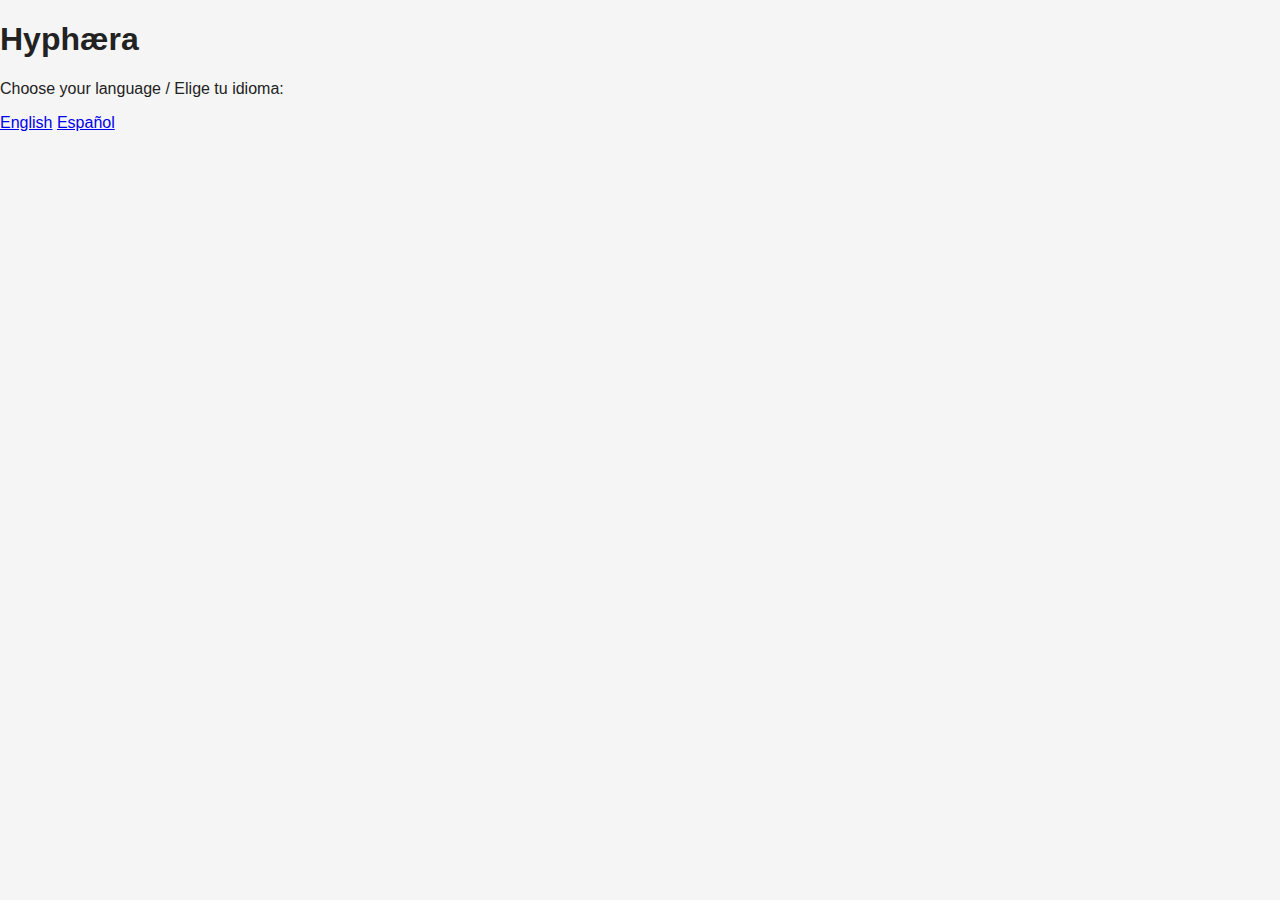
<file: index.html>
<!DOCTYPE html>
<html lang="en">
<head>
  <meta charset="UTF-8" />
  <meta name="viewport" content="width=device-width, initial-scale=1.0" />
  <title>Hyphæra</title>
  <link rel="stylesheet" href="style.css" />
</head>
<body>
  <div class="container">
    <h1>Hyphæra</h1>
    <p>Choose your language / Elige tu idioma:</p>
    <div class="buttons">
      <a href="en.html">English</a>
      <a href="es.html">Español</a>
    </div>
  </div>
</body>
</html>
</file>
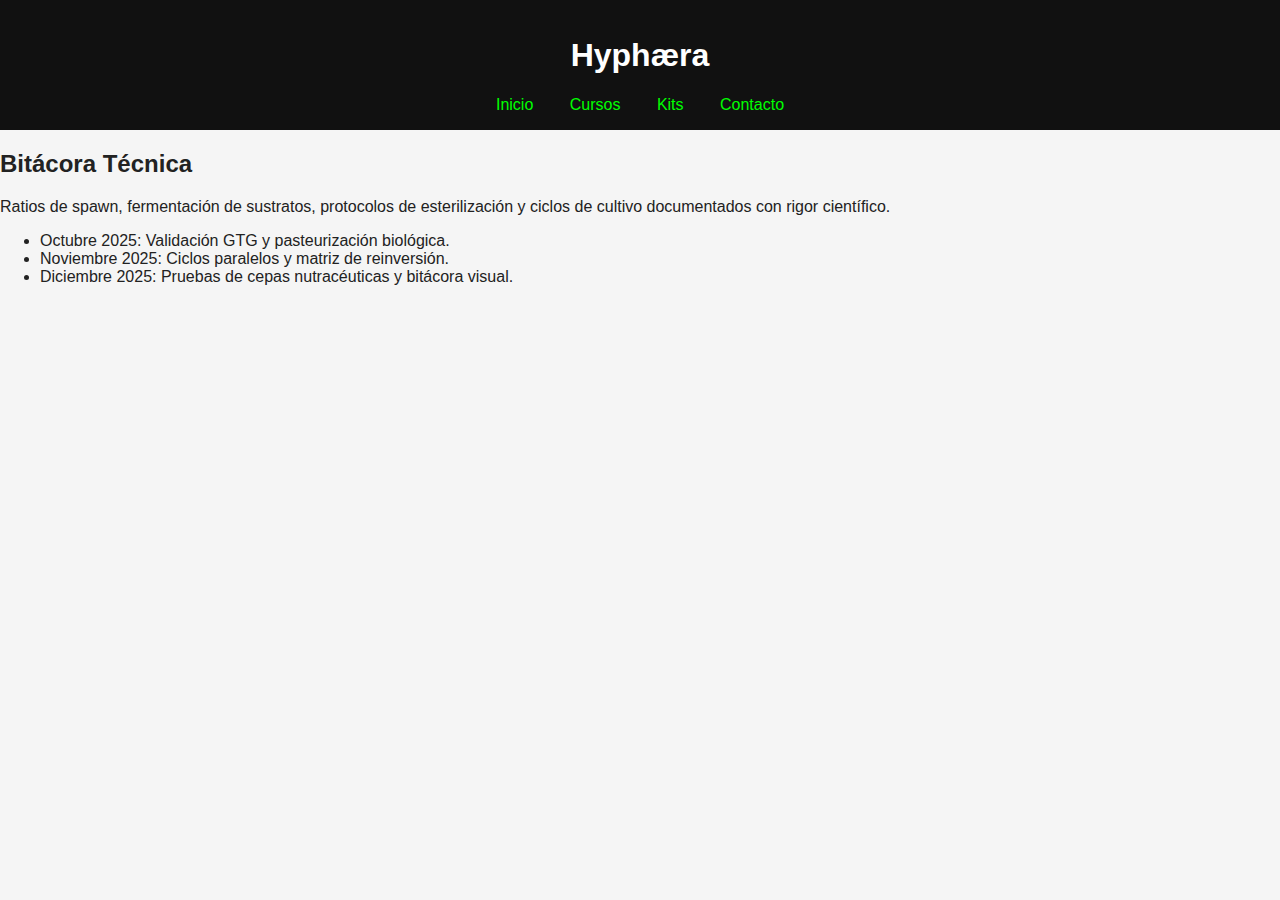
<file: bitacora.html>
<!DOCTYPE html>
<html lang="es">
<head>
  <meta charset="UTF-8" />
  <title>Bitácora - Hyphæra</title>
  <link rel="stylesheet" href="style.css" />
</head>
<body>
  <header>
    <h1>Hyphæra</h1>
    <nav>
      <a href="es.html">Inicio</a>
      <a href="cursos.html">Cursos</a>
      <a href="kits.html">Kits</a>
      <a href="contacto.html">Contacto</a>
    </nav>
  </header>
  <main>
    <h2>Bitácora Técnica</h2>
    <p>Ratios de spawn, fermentación de sustratos, protocolos de esterilización y ciclos de cultivo documentados con rigor científico.</p>
    <ul>
      <li>Octubre 2025: Validación GTG y pasteurización biológica.</li>
      <li>Noviembre 2025: Ciclos paralelos y matriz de reinversión.</li>
      <li>Diciembre 2025: Pruebas de cepas nutracéuticas y bitácora visual.</li>
    </ul>
  </main>
</body>
</html>
</file>
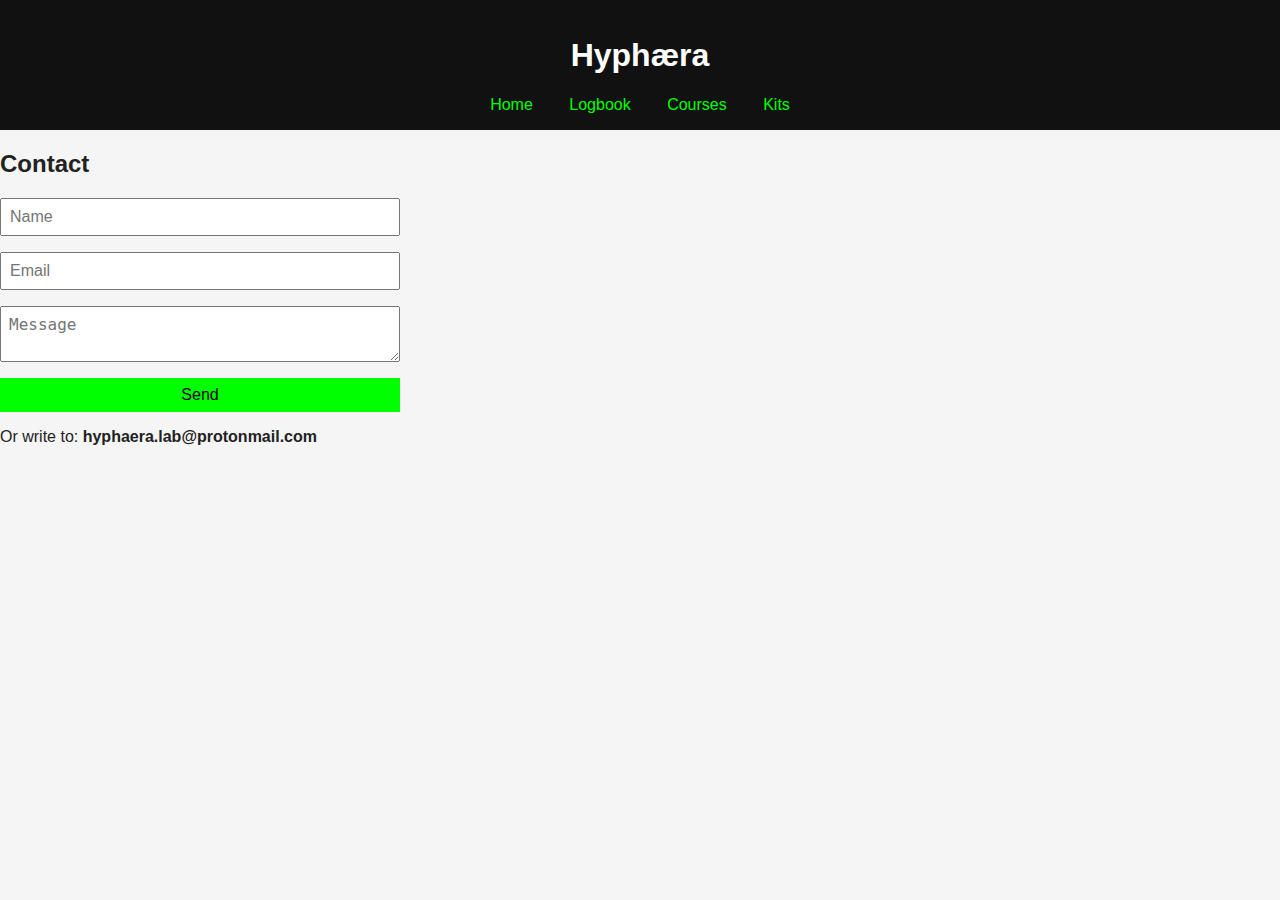
<file: contact.html>
<!DOCTYPE html>
<html lang="en">
<head>
  <meta charset="UTF-8" />
  <meta name="viewport" content="width=device-width, initial-scale=1.0" />
  <title>Contact - Hyphæra</title>
  <link rel="stylesheet" href="style.css" />
</head>
<body>
  <header>
    <h1>Hyphæra</h1>
    <nav>
      <a href="en.html">Home</a>
      <a href="logbook.html">Logbook</a>
      <a href="courses.html">Courses</a>
      <a href="kits.html">Kits</a>
    </nav>
  </header>
  <main>
    <h2>Contact</h2>
    <form action="https://formspree.io/f/mnnoqbdp" method="POST">
      <input type="text" name="name" placeholder="Name" required />
      <input type="email" name="email" placeholder="Email" required />
      <textarea name="message" placeholder="Message" required></textarea>
      <button type="submit">Send</button>
    </form>
    <p>Or write to: <strong>hyphaera.lab@protonmail.com</strong></p>
  </main>
</body>
</html>
</file>
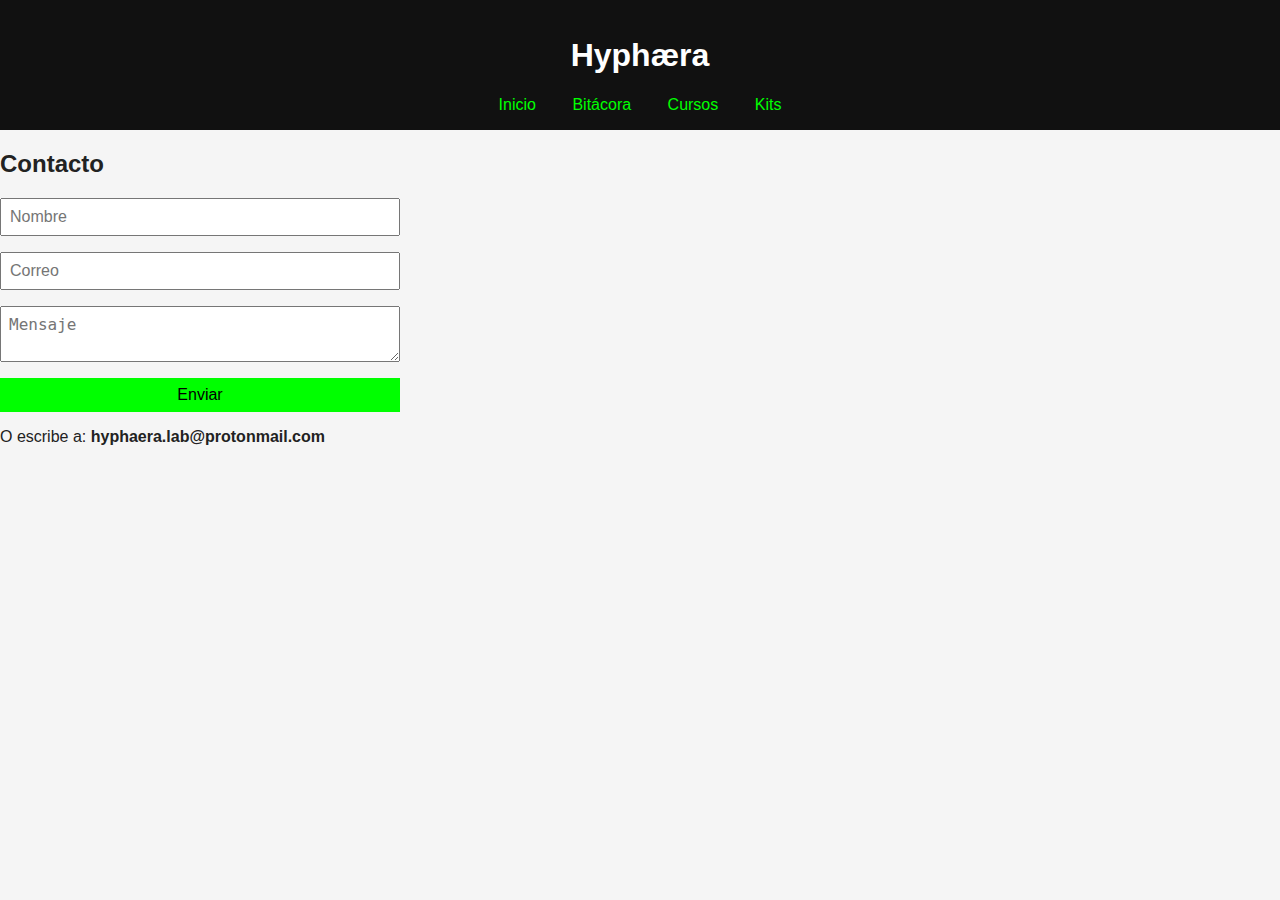
<file: contacto.html>
<!DOCTYPE html>
<html lang="es">
<head>
  <meta charset="UTF-8" />
  <title>Contacto - Hyphæra</title>
  <link rel="stylesheet" href="style.css" />
</head>
<body>
  <header>
    <h1>Hyphæra</h1>
    <nav>
      <a href="es.html">Inicio</a>
      <a href="bitacora.html">Bitácora</a>
      <a href="cursos.html">Cursos</a>
      <a href="kits.html">Kits</a>
    </nav>
  </header>
  <main>
    <h2>Contacto</h2>
    <form action="https://formspree.io/f/mnnoqbdp" method="POST">
      <input type="text" name="name" placeholder="Nombre" required />
      <input type="email" name="email" placeholder="Correo" required />
      <textarea name="message" placeholder="Mensaje" required></textarea>
      <button type="submit">Enviar</button>
    </form>
    <p>O escribe a: <strong>hyphaera.lab@protonmail.com</strong></p>
  </main>
</body>
</html>
</file>
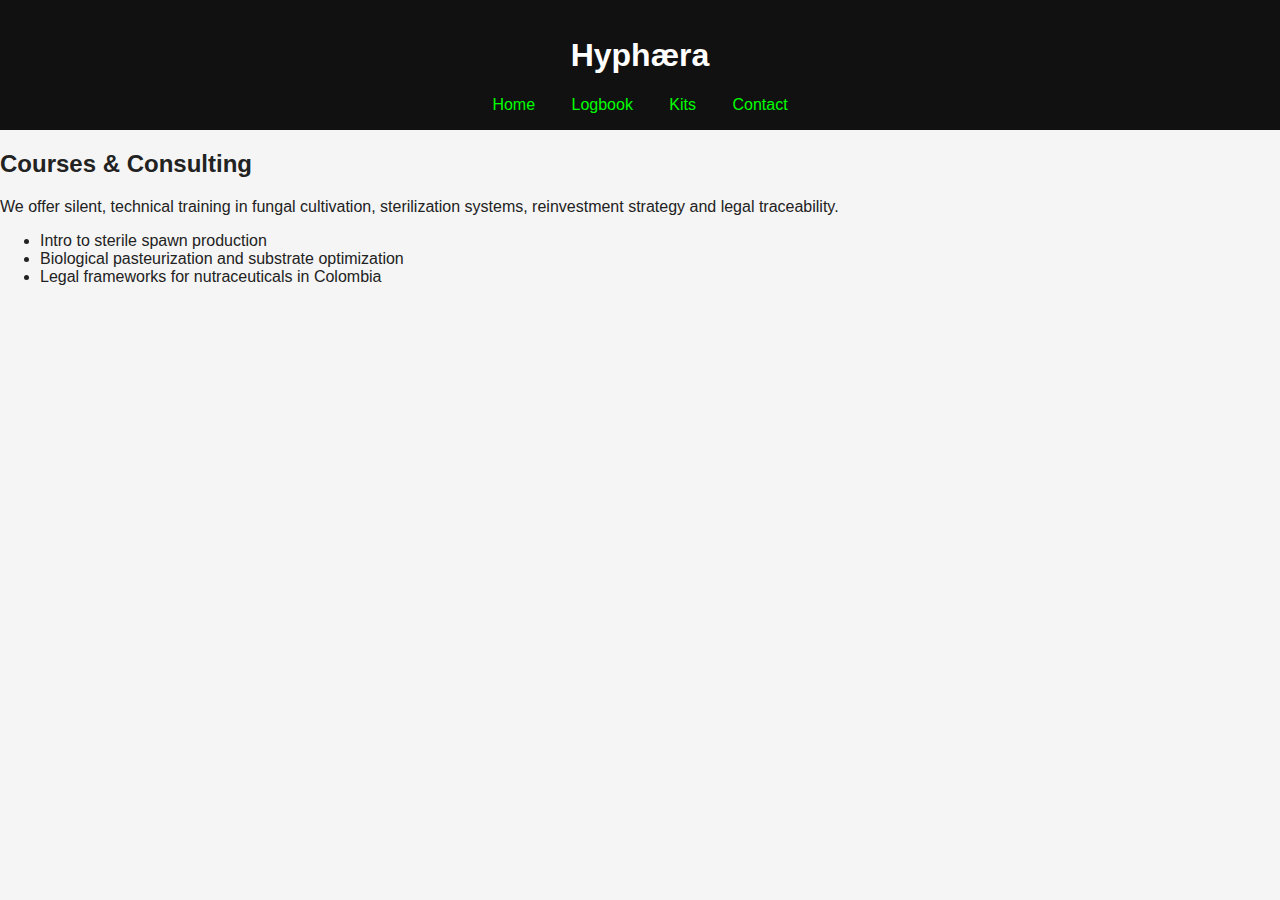
<file: courses.html>
<!DOCTYPE html>
<html lang="en">
<head>
  <meta charset="UTF-8" />
  <title>Courses - Hyphæra</title>
  <link rel="stylesheet" href="style.css" />
</head>
<body>
  <header>
    <h1>Hyphæra</h1>
    <nav>
      <a href="en.html">Home</a>
      <a href="logbook.html">Logbook</a>
      <a href="kits.html">Kits</a>
      <a href="contact.html">Contact</a>
    </nav>
  </header>
  <main>
    <h2>Courses & Consulting</h2>
    <p>We offer silent, technical training in fungal cultivation, sterilization systems, reinvestment strategy and legal traceability.</p>
    <ul>
      <li>Intro to sterile spawn production</li>
      <li>Biological pasteurization and substrate optimization</li>
      <li>Legal frameworks for nutraceuticals in Colombia</li>
    </ul>
  </main>
</body>
</html>
</file>
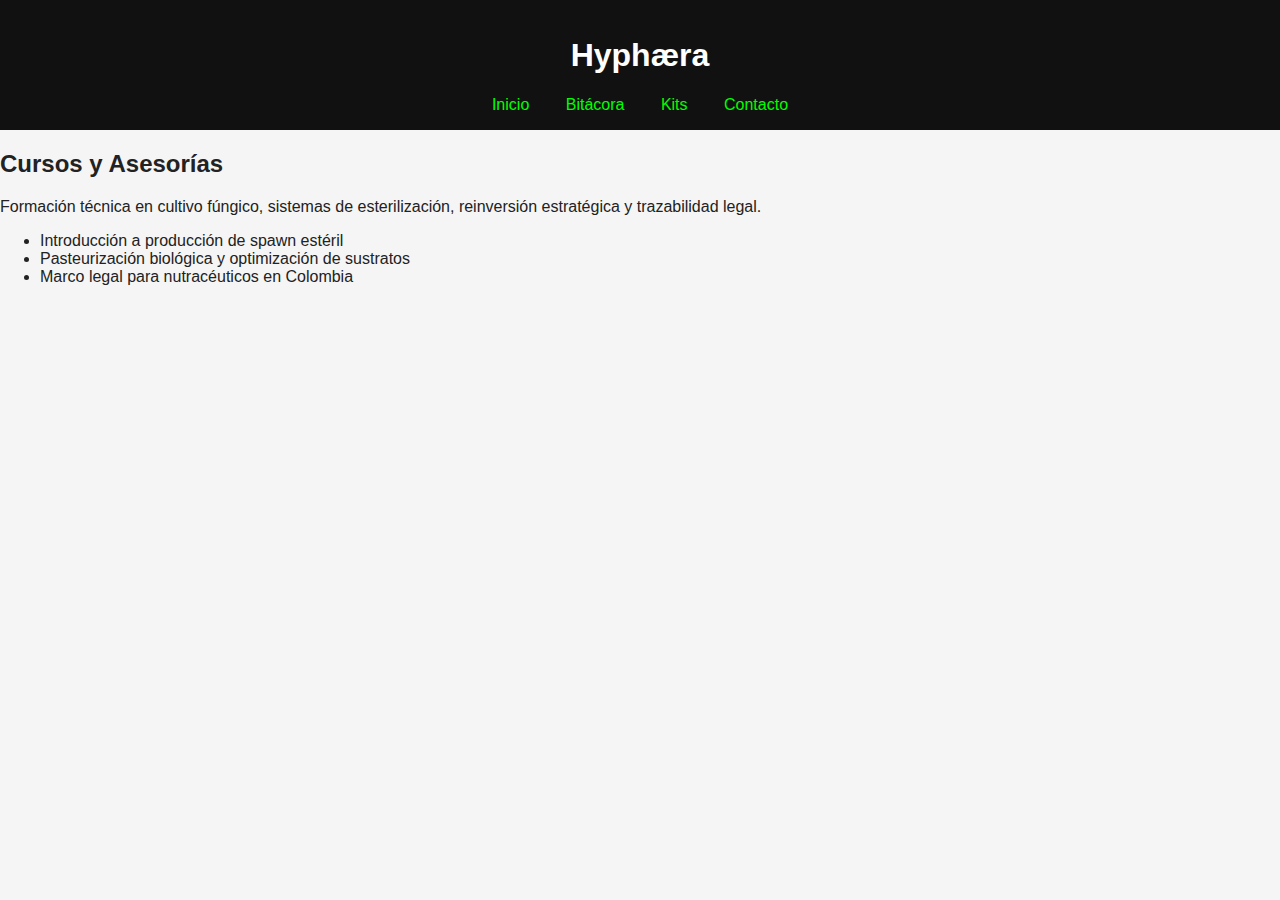
<file: cursos.html>
<!DOCTYPE html>
<html lang="es">
<head>
  <meta charset="UTF-8" />
  <title>Cursos - Hyphæra</title>
  <link rel="stylesheet" href="style.css" />
</head>
<body>
  <header>
    <h1>Hyphæra</h1>
    <nav>
      <a href="es.html">Inicio</a>
      <a href="bitacora.html">Bitácora</a>
      <a href="kits.html">Kits</a>
      <a href="contacto.html">Contacto</a>
    </nav>
  </header>
  <main>
    <h2>Cursos y Asesorías</h2>
    <p>Formación técnica en cultivo fúngico, sistemas de esterilización, reinversión estratégica y trazabilidad legal.</p>
    <ul>
      <li>Introducción a producción de spawn estéril</li>
      <li>Pasteurización biológica y optimización de sustratos</li>
      <li>Marco legal para nutracéuticos en Colombia</li>
    </ul>
  </main>
</body>
</html>
</file>
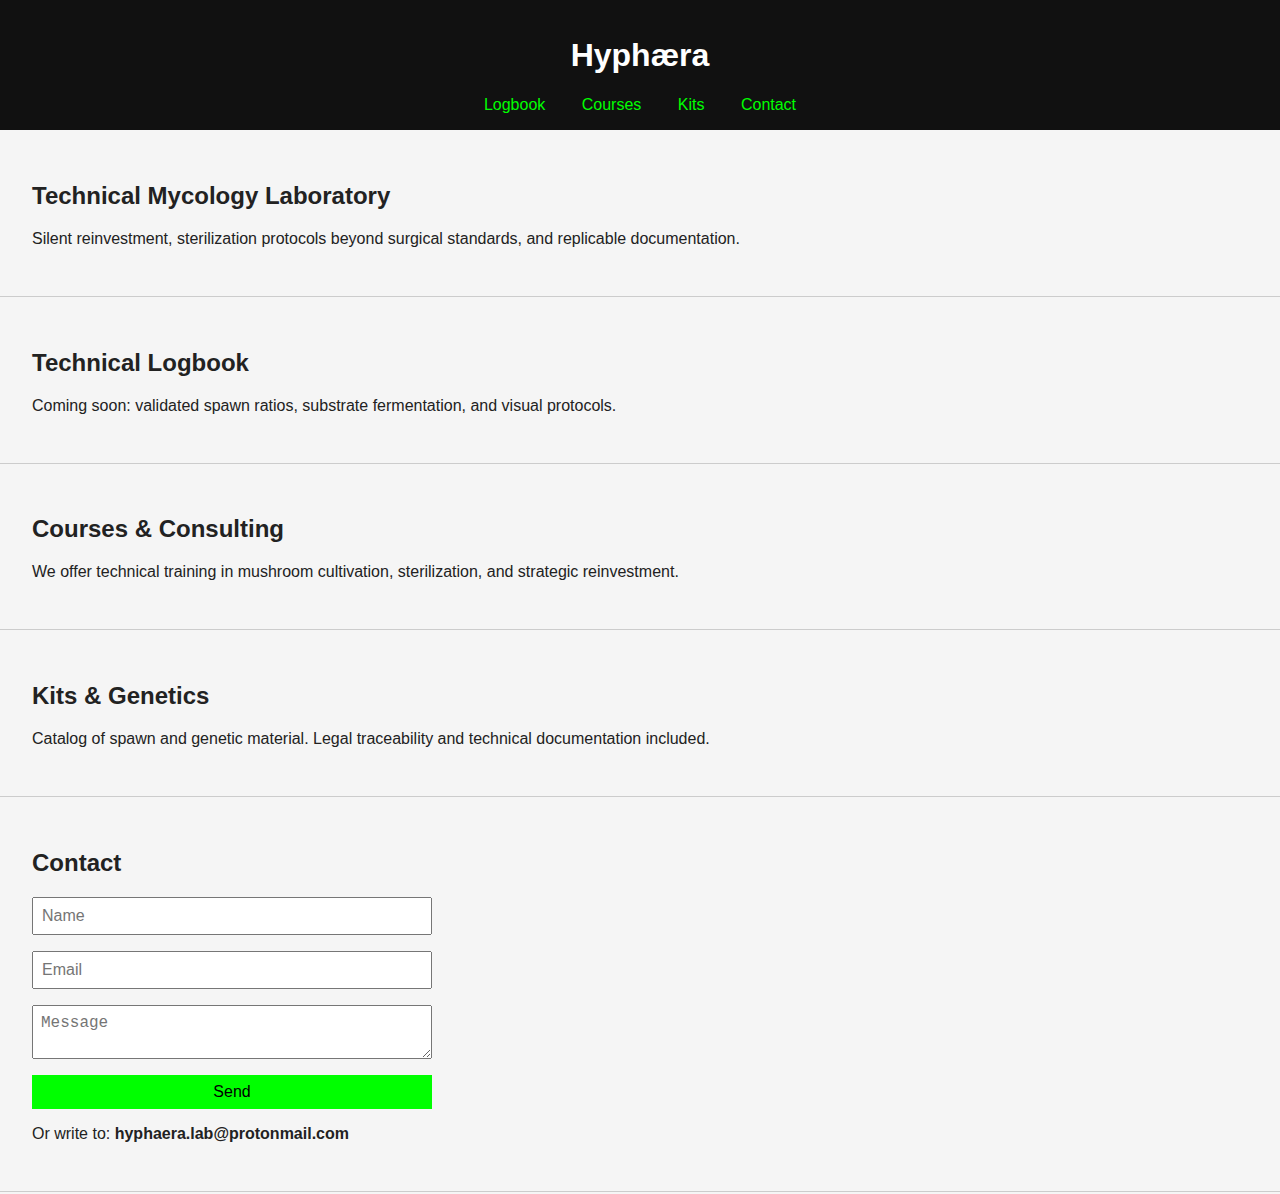
<file: en.html>
<!DOCTYPE html>
<html lang="en">
<head>
  <meta charset="UTF-8" />
  <meta name="viewport" content="width=device-width, initial-scale=1.0" />
  <title>Hyphæra - Technical Mycology Lab</title>
  <link rel="stylesheet" href="style.css" />
</head>
<body>
  <header>
    <h1>Hyphæra</h1>
    <nav>
      <a href="#logbook">Logbook</a>
      <a href="#courses">Courses</a>
      <a href="#kits">Kits</a>
      <a href="#contact">Contact</a>
    </nav>
  </header>

  <section id="intro">
    <h2>Technical Mycology Laboratory</h2>
    <p>Silent reinvestment, sterilization protocols beyond surgical standards, and replicable documentation.</p>
  </section>

  <section id="logbook">
    <h2>Technical Logbook</h2>
    <p>Coming soon: validated spawn ratios, substrate fermentation, and visual protocols.</p>
  </section>

  <section id="courses">
    <h2>Courses & Consulting</h2>
    <p>We offer technical training in mushroom cultivation, sterilization, and strategic reinvestment.</p>
  </section>

  <section id="kits">
    <h2>Kits & Genetics</h2>
    <p>Catalog of spawn and genetic material. Legal traceability and technical documentation included.</p>
  </section>

  <section id="contact">
    <h2>Contact</h2>
    <form action="https://formspree.io/f/tu-form-id" method="POST">
      <input type="text" name="name" placeholder="Name" required />
      <input type="email" name="email" placeholder="Email" required />
      <textarea name="message" placeholder="Message" required></textarea>
      <button type="submit">Send</button>
    </form>
    <p>Or write to: <strong>hyphaera.lab@protonmail.com</strong></p>
  </section>
</body>
</html>
</file>
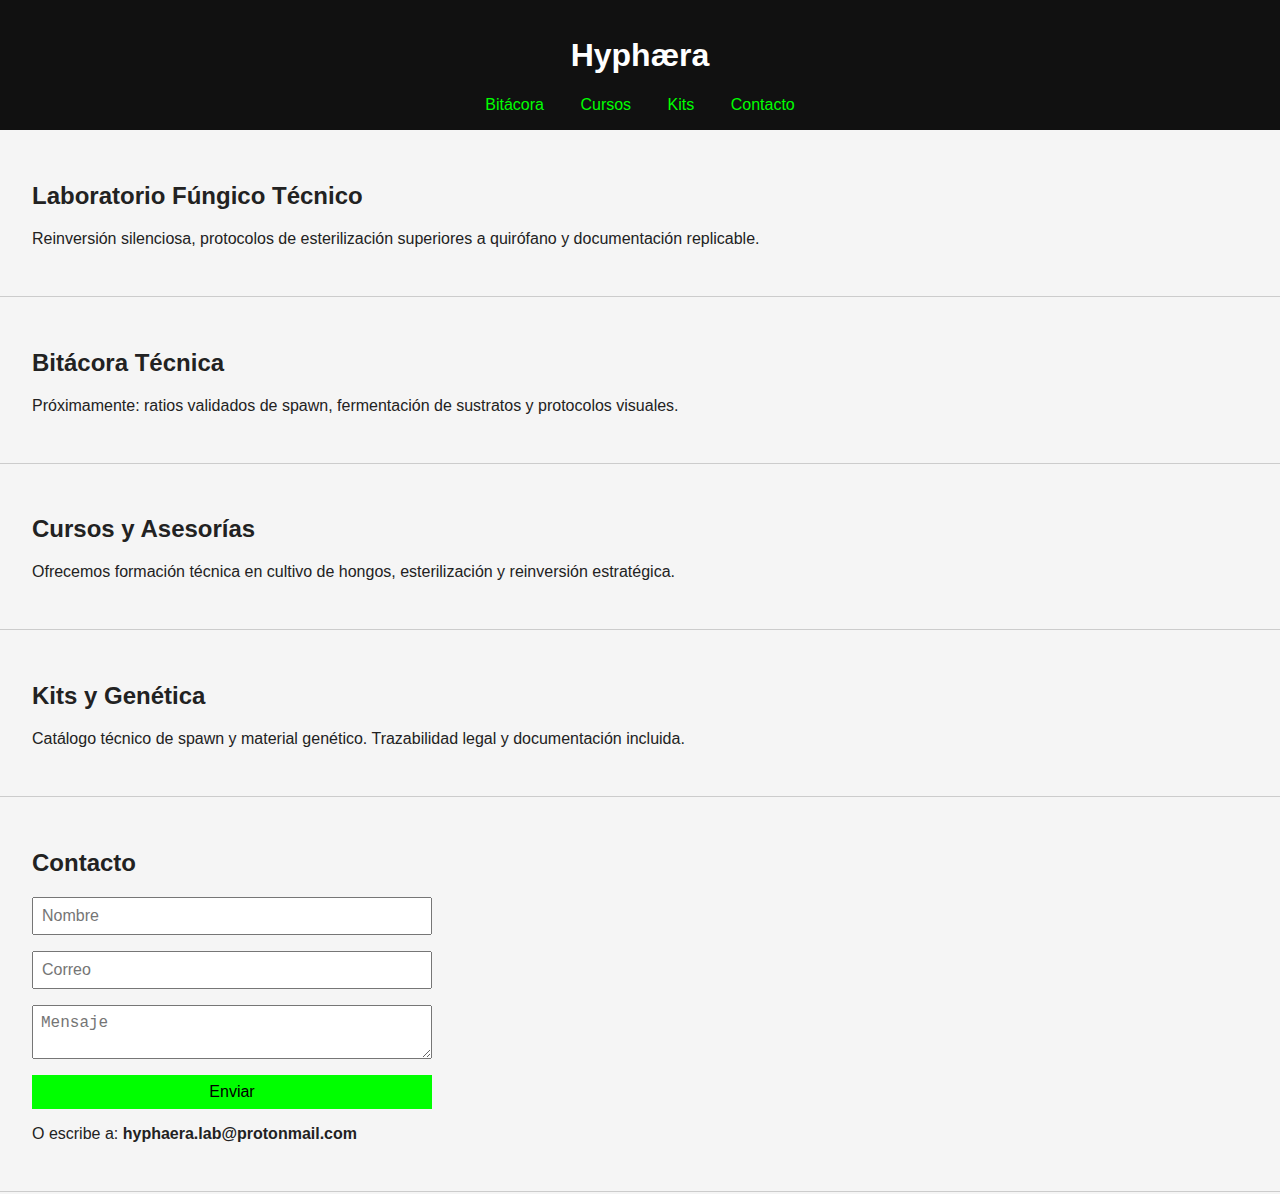
<file: es.html>
<!DOCTYPE html>
<html lang="es">
<head>
  <meta charset="UTF-8" />
  <meta name="viewport" content="width=device-width, initial-scale=1.0" />
  <title>Hyphæra - Laboratorio Fúngico Técnico</title>
  <link rel="stylesheet" href="style.css" />
</head>
<body>
  <header>
    <h1>Hyphæra</h1>
    <nav>
      <a href="#bitacora">Bitácora</a>
      <a href="#cursos">Cursos</a>
      <a href="#kits">Kits</a>
      <a href="#contacto">Contacto</a>
    </nav>
  </header>

  <section id="intro">
    <h2>Laboratorio Fúngico Técnico</h2>
    <p>Reinversión silenciosa, protocolos de esterilización superiores a quirófano y documentación replicable.</p>
  </section>

  <section id="bitacora">
    <h2>Bitácora Técnica</h2>
    <p>Próximamente: ratios validados de spawn, fermentación de sustratos y protocolos visuales.</p>
  </section>

  <section id="cursos">
    <h2>Cursos y Asesorías</h2>
    <p>Ofrecemos formación técnica en cultivo de hongos, esterilización y reinversión estratégica.</p>
  </section>

  <section id="kits">
    <h2>Kits y Genética</h2>
    <p>Catálogo técnico de spawn y material genético. Trazabilidad legal y documentación incluida.</p>
  </section>

  <section id="contacto">
    <h2>Contacto</h2>
    <form action="https://formspree.io/f/tu-form-id" method="POST">
      <input type="text" name="name" placeholder="Nombre" required />
      <input type="email" name="email" placeholder="Correo" required />
      <textarea name="message" placeholder="Mensaje" required></textarea>
      <button type="submit">Enviar</button>
    </form>
    <p>O escribe a: <strong>hyphaera.lab@protonmail.com</strong></p>
  </section>
</body>
</html>
</file>
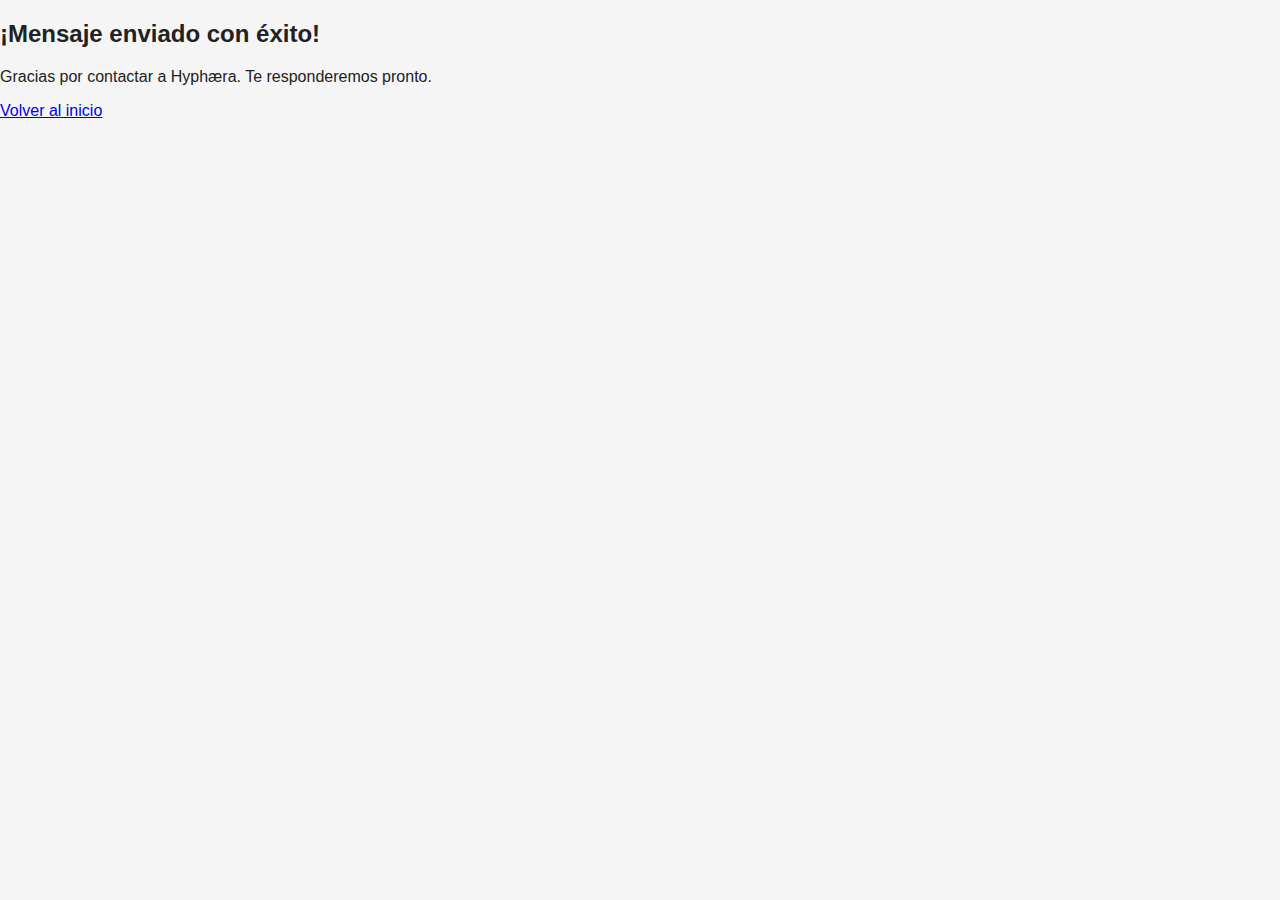
<file: exito.html>
<!DOCTYPE html>
<html lang="es">
<head>
  <meta charset="UTF-8" />
  <title>Mensaje enviado - Hyphæra</title>
  <link rel="stylesheet" href="style.css" />
</head>
<body>
  <main>
    <h2>¡Mensaje enviado con éxito!</h2>
    <p>Gracias por contactar a Hyphæra. Te responderemos pronto.</p>
    <a href="index.html">Volver al inicio</a>
  </main>
</body>
</html>
</file>
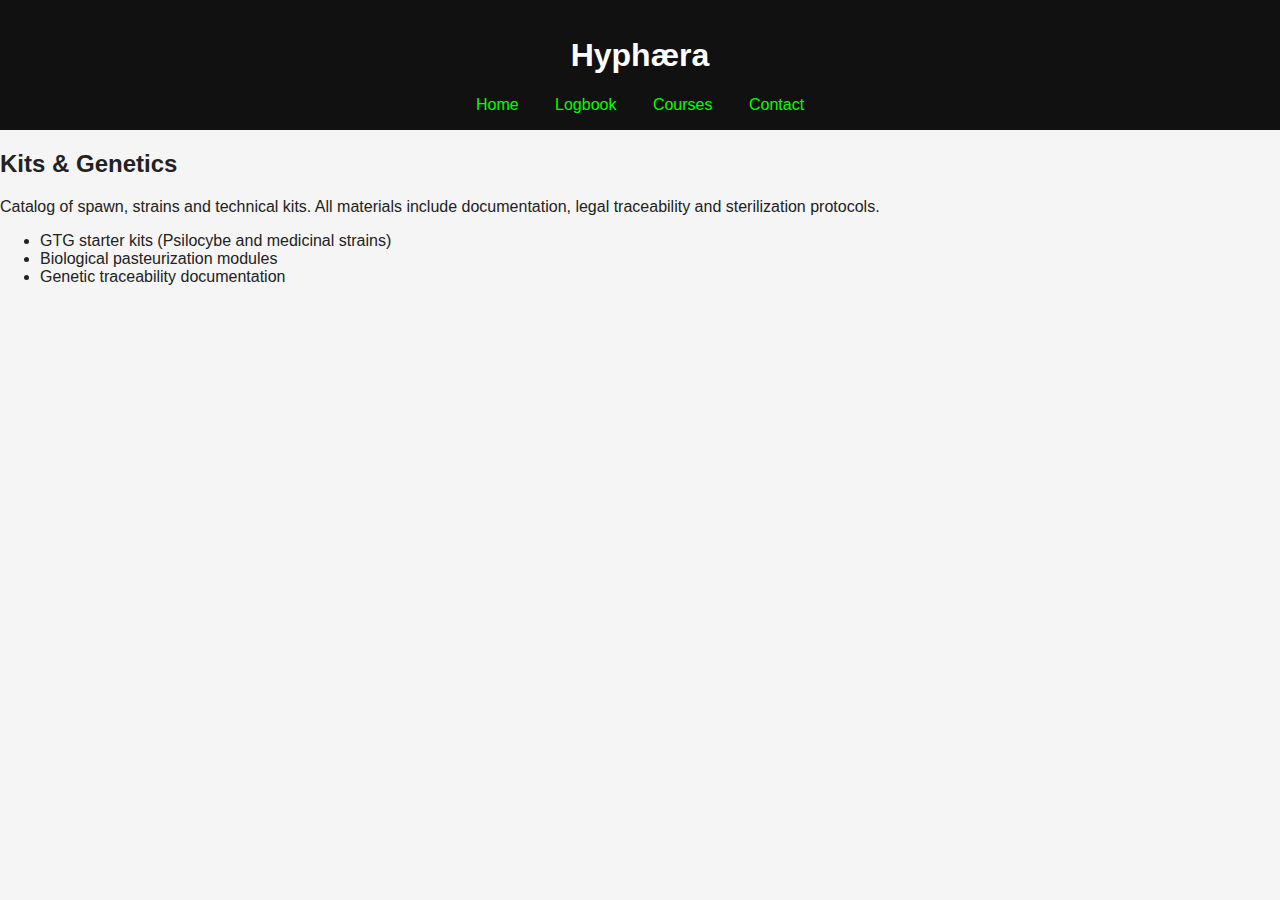
<file: kits.html>
<!DOCTYPE html>
<html lang="en">
<head>
  <meta charset="UTF-8" />
  <title>Kits - Hyphæra</title>
  <link rel="stylesheet" href="style.css" />
</head>
<body>
  <header>
    <h1>Hyphæra</h1>
    <nav>
      <a href="en.html">Home</a>
      <a href="logbook.html">Logbook</a>
      <a href="courses.html">Courses</a>
      <a href="contact.html">Contact</a>
    </nav>
  </header>
  <main>
    <h2>Kits & Genetics</h2>
    <p>Catalog of spawn, strains and technical kits. All materials include documentation, legal traceability and sterilization protocols.</p>
    <ul>
      <li>GTG starter kits (Psilocybe and medicinal strains)</li>
      <li>Biological pasteurization modules</li>
      <li>Genetic traceability documentation</li>
    </ul>
  </main>
</body>
</html>
</file>
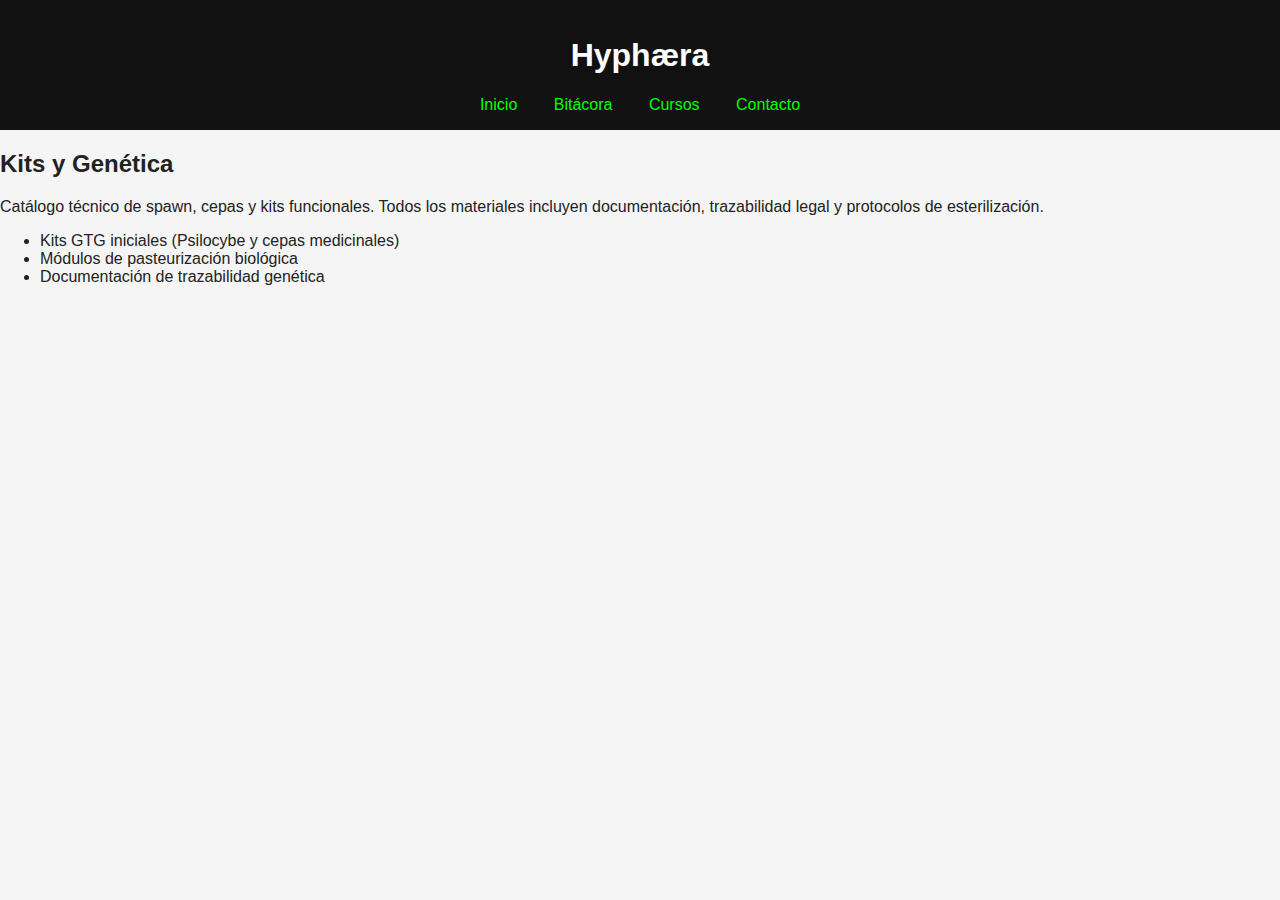
<file: kitses.html>
<!DOCTYPE html>
<html lang="es">
<head>
  <meta charset="UTF-8" />
  <title>Kits - Hyphæra</title>
  <link rel="stylesheet" href="style.css" />
</head>
<body>
  <header>
    <h1>Hyphæra</h1>
    <nav>
      <a href="es.html">Inicio</a>
      <a href="bitacora.html">Bitácora</a>
      <a href="cursos.html">Cursos</a>
      <a href="contacto.html">Contacto</a>
    </nav>
  </header>
  <main>
    <h2>Kits y Genética</h2>
    <p>Catálogo técnico de spawn, cepas y kits funcionales. Todos los materiales incluyen documentación, trazabilidad legal y protocolos de esterilización.</p>
    <ul>
      <li>Kits GTG iniciales (Psilocybe y cepas medicinales)</li>
      <li>Módulos de pasteurización biológica</li>
      <li>Documentación de trazabilidad genética</li>
    </ul>
  </main>
</body>
</html>
</file>
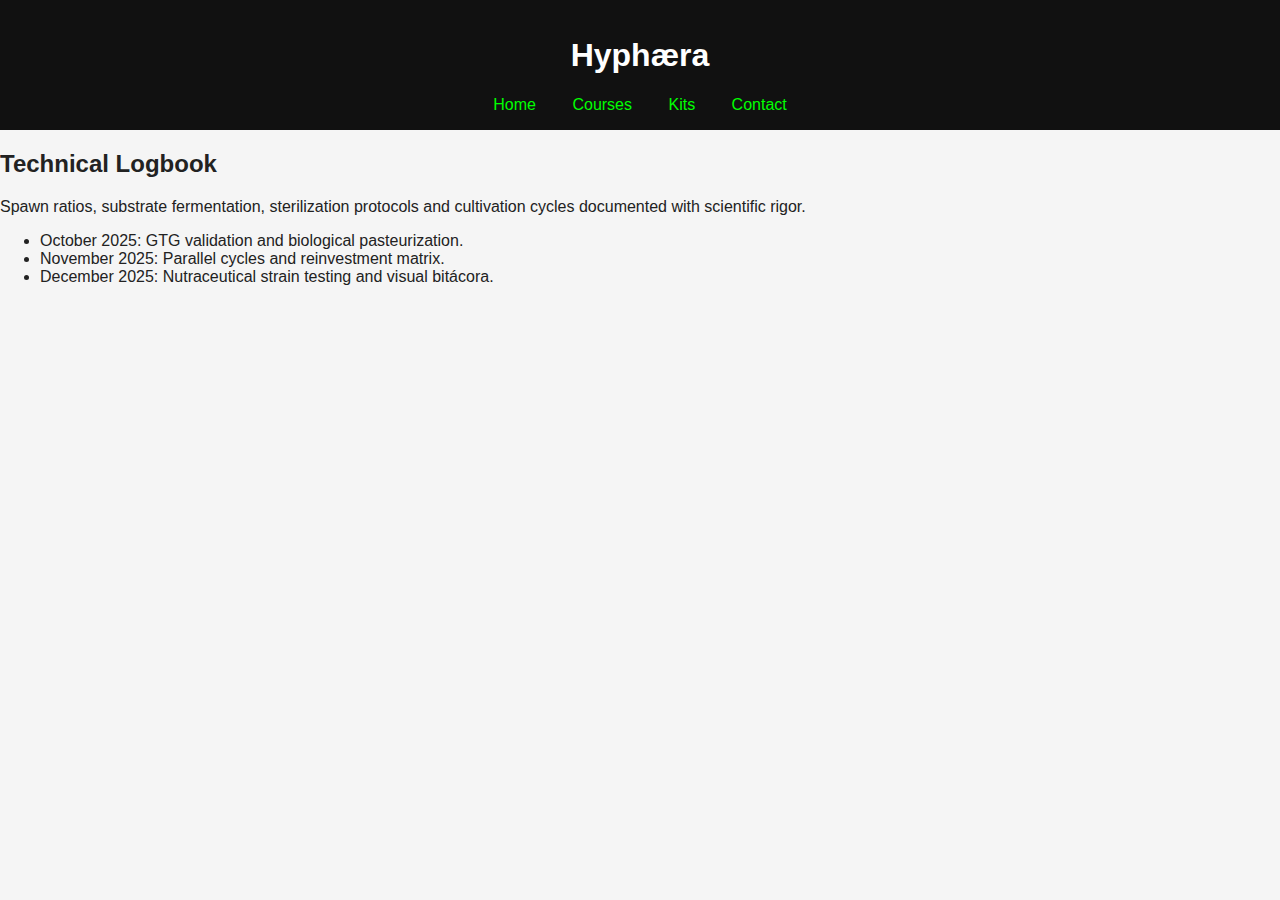
<file: logbook.html>
<!DOCTYPE html>
<html lang="en">
<head>
  <meta charset="UTF-8" />
  <title>Logbook - Hyphæra</title>
  <link rel="stylesheet" href="style.css" />
</head>
<body>
  <header>
    <h1>Hyphæra</h1>
    <nav>
      <a href="en.html">Home</a>
      <a href="courses.html">Courses</a>
      <a href="kits.html">Kits</a>
      <a href="contact.html">Contact</a>
    </nav>
  </header>
  <main>
    <h2>Technical Logbook</h2>
    <p>Spawn ratios, substrate fermentation, sterilization protocols and cultivation cycles documented with scientific rigor.</p>
    <ul>
      <li>October 2025: GTG validation and biological pasteurization.</li>
      <li>November 2025: Parallel cycles and reinvestment matrix.</li>
      <li>December 2025: Nutraceutical strain testing and visual bitácora.</li>
    </ul>
  </main>
</body>
</html>
</file>
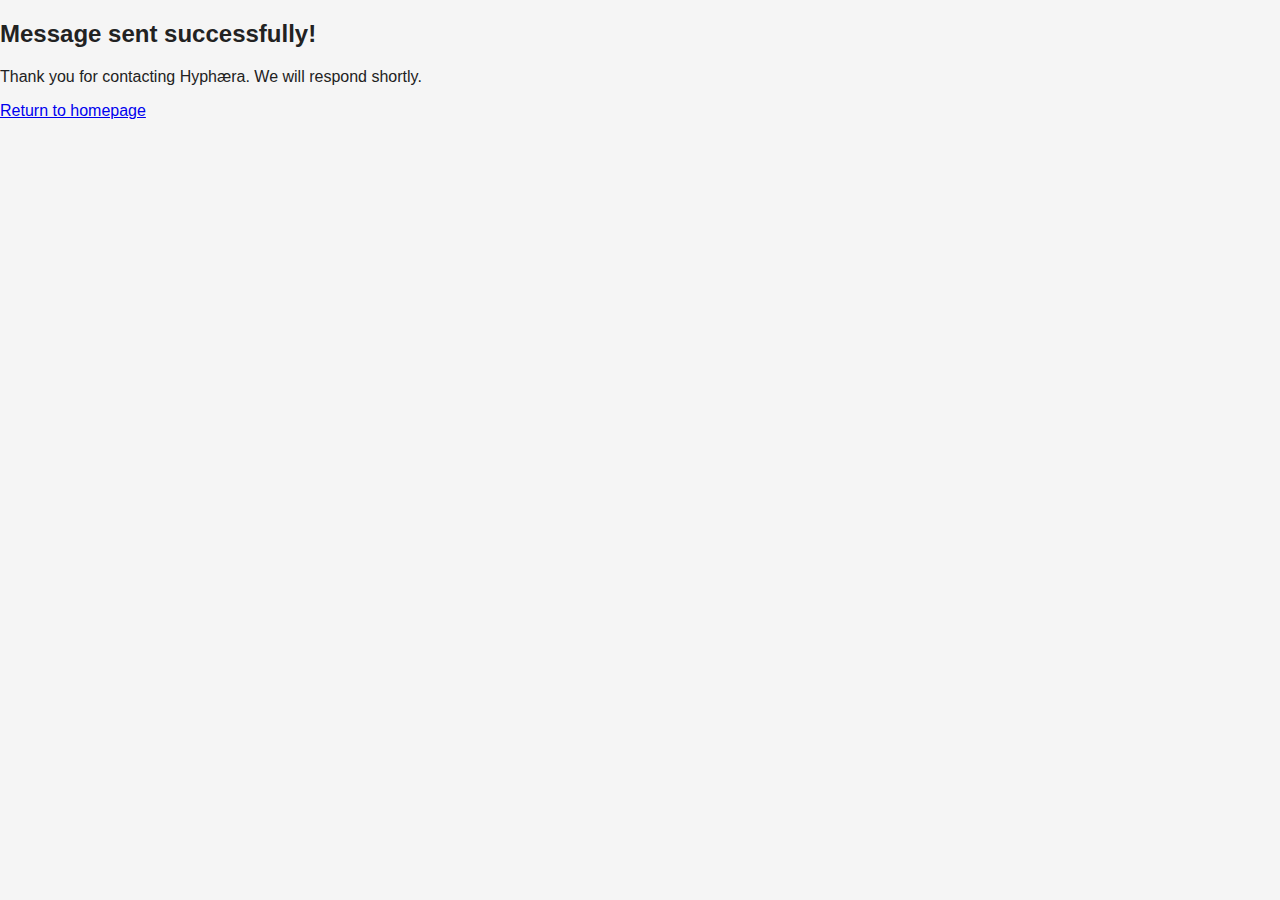
<file: success.html>
<!DOCTYPE html>
<html lang="en">
<head>
  <meta charset="UTF-8" />
  <title>Message Sent - Hyphæra</title>
  <link rel="stylesheet" href="style.css" />
</head>
<body>
  <main>
    <h2>Message sent successfully!</h2>
    <p>Thank you for contacting Hyphæra. We will respond shortly.</p>
    <a href="index.html">Return to homepage</a>
  </main>
</body>
</html>
</file>
<file: style.css>
body {
  font-family: 'Inter', sans-serif;
  background-color: #f5f5f5;
  color: #222;
  margin: 0;
  padding: 0;
}

header {
  background-color: #111;
  color: #fff;
  padding: 1rem;
  text-align: center;
}

nav a {
  margin: 0 1rem;
  color: #0f0;
  text-decoration: none;
}

section {
  padding: 2rem;
  border-bottom: 1px solid #ccc;
}

form {
  display: flex;
  flex-direction: column;
  gap: 1rem;
  max-width: 400px;
}

input, textarea, button {
  padding: 0.5rem;
  font-size: 1rem;
}

button {
  background-color: #0f0;
  border: none;
  cursor: pointer;
}
</file>
